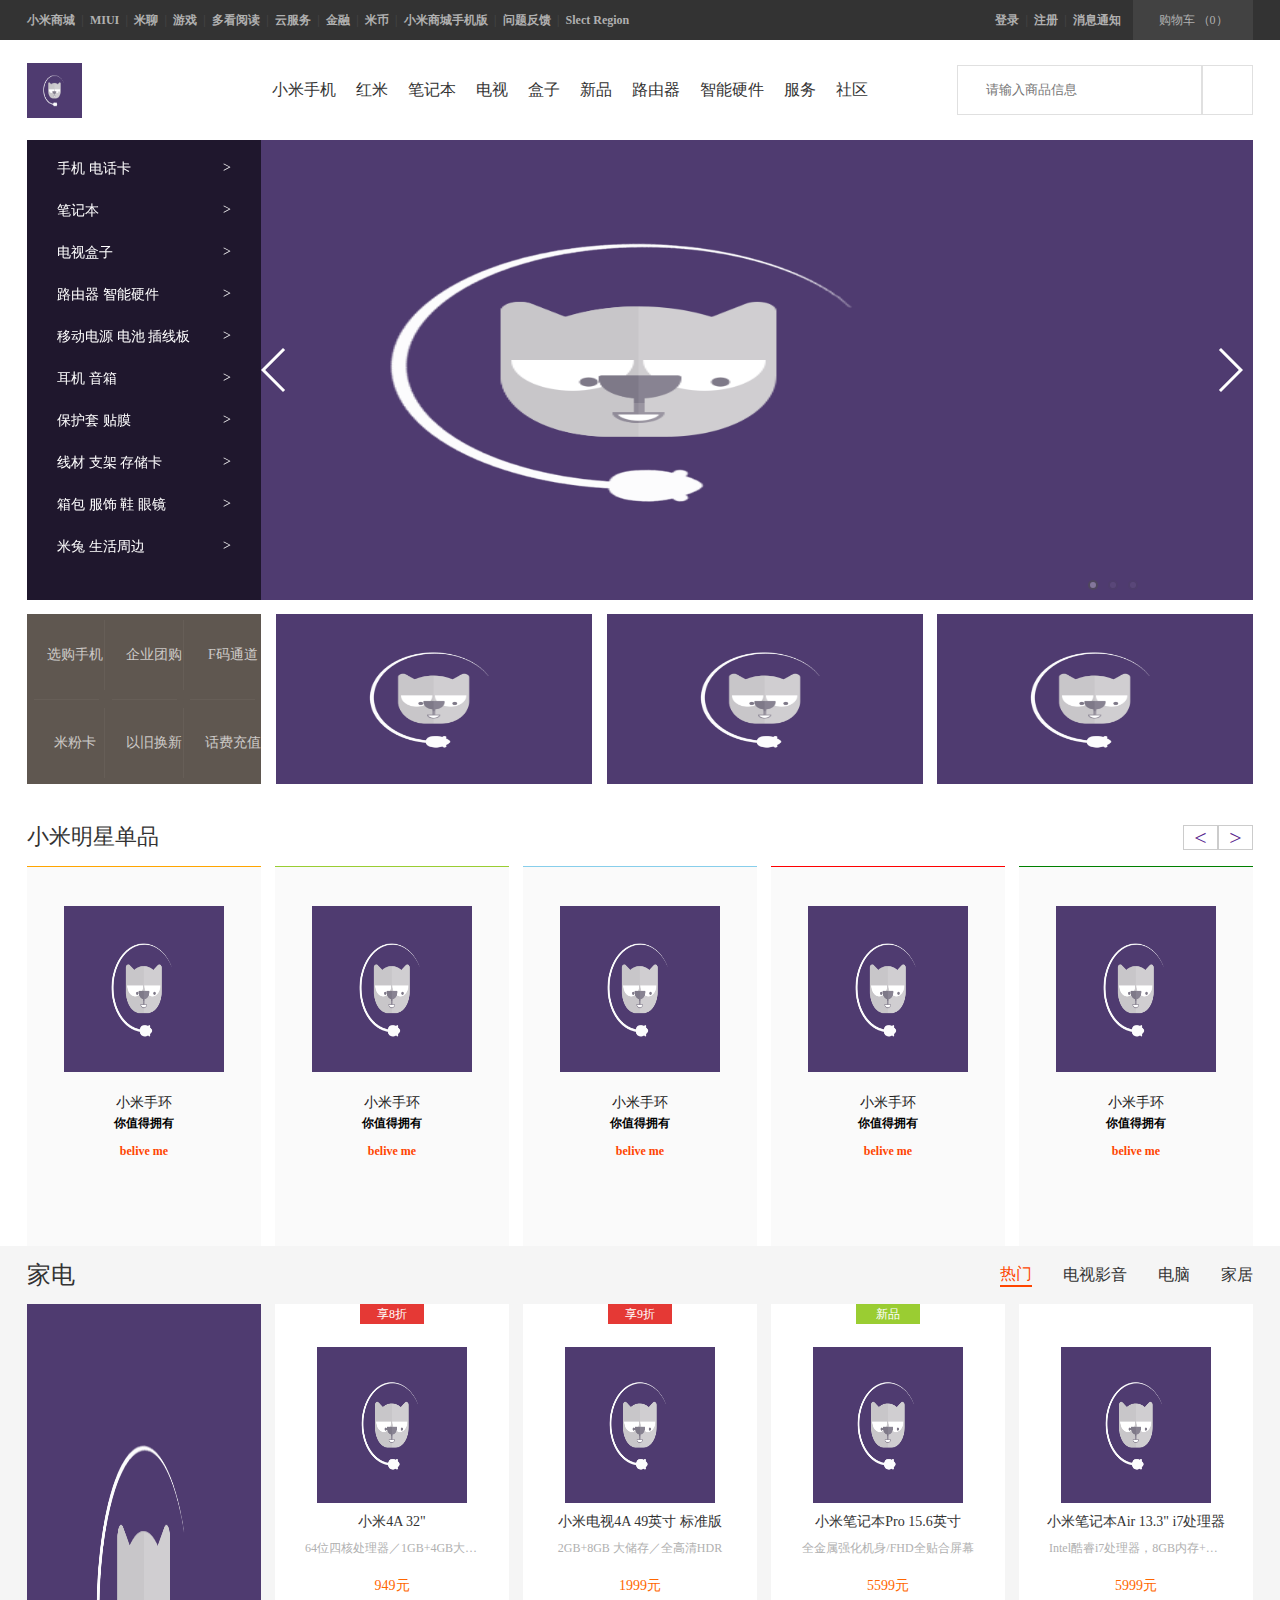
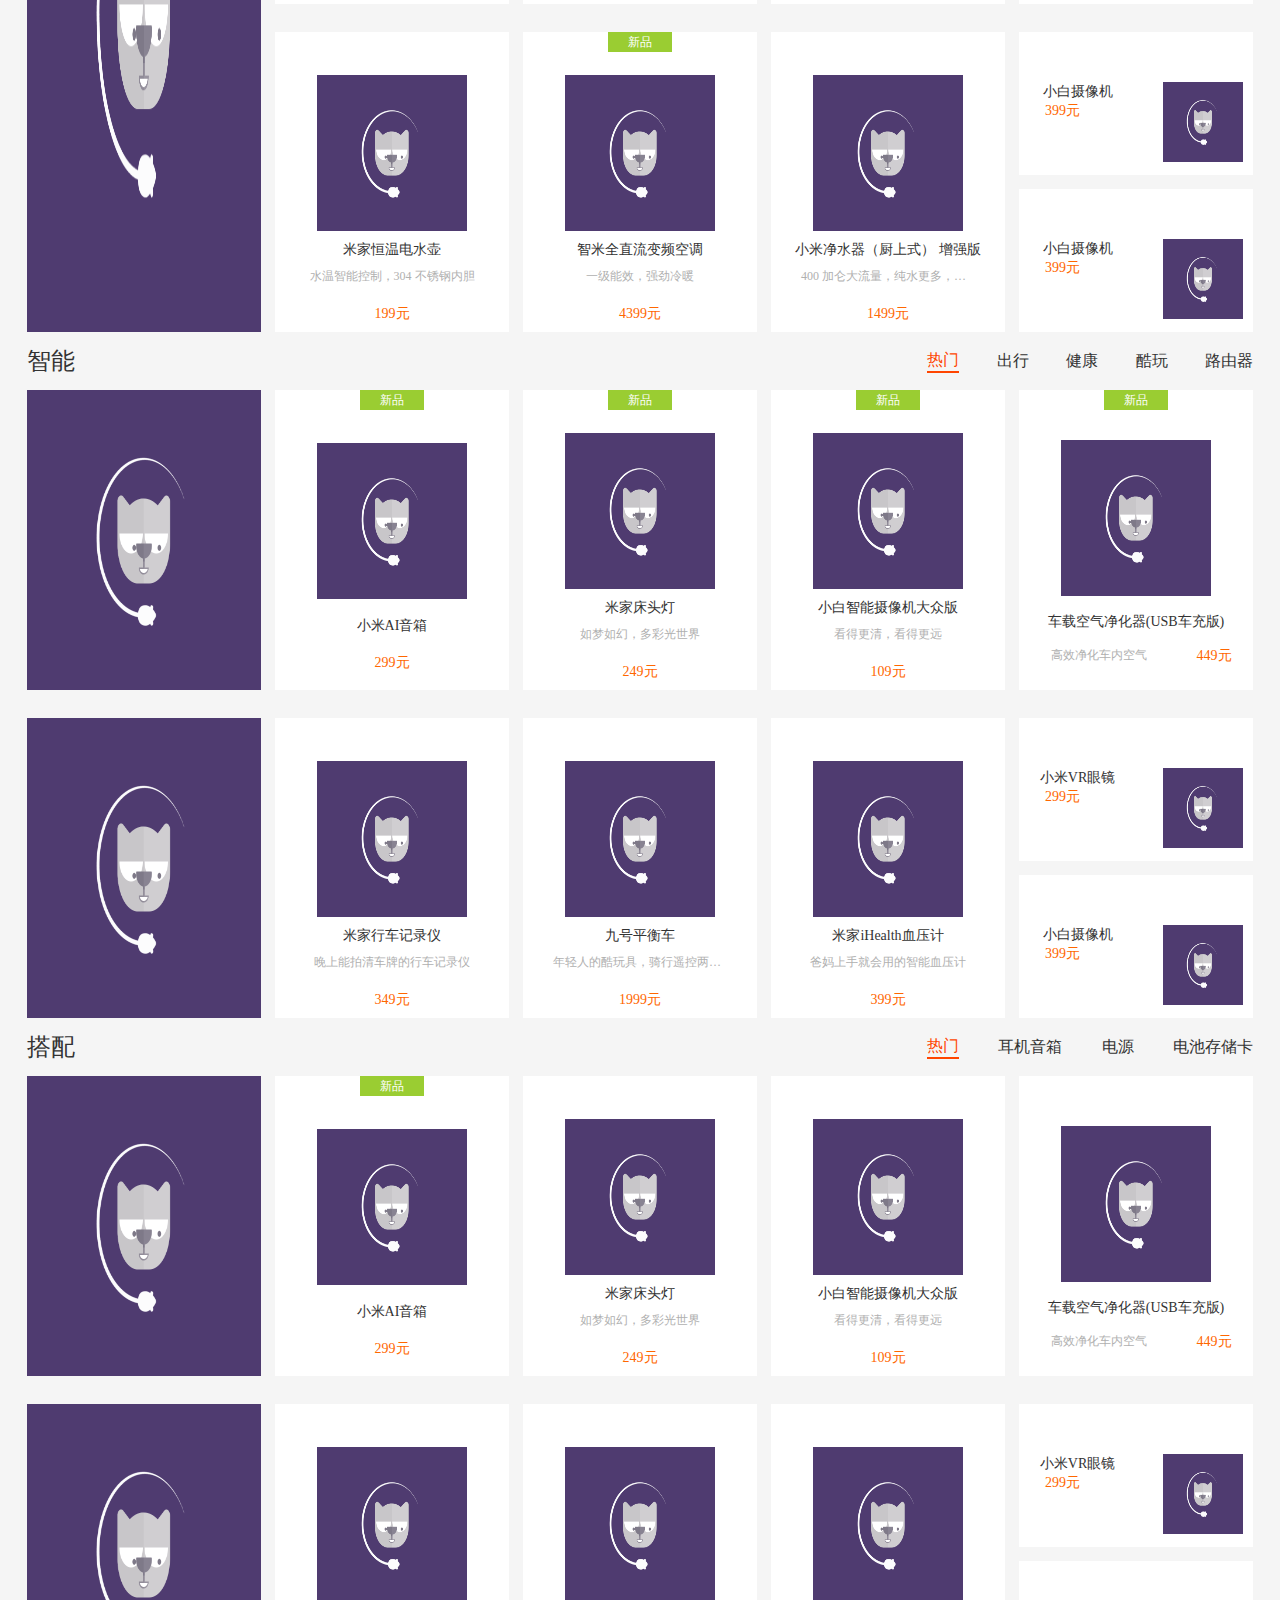
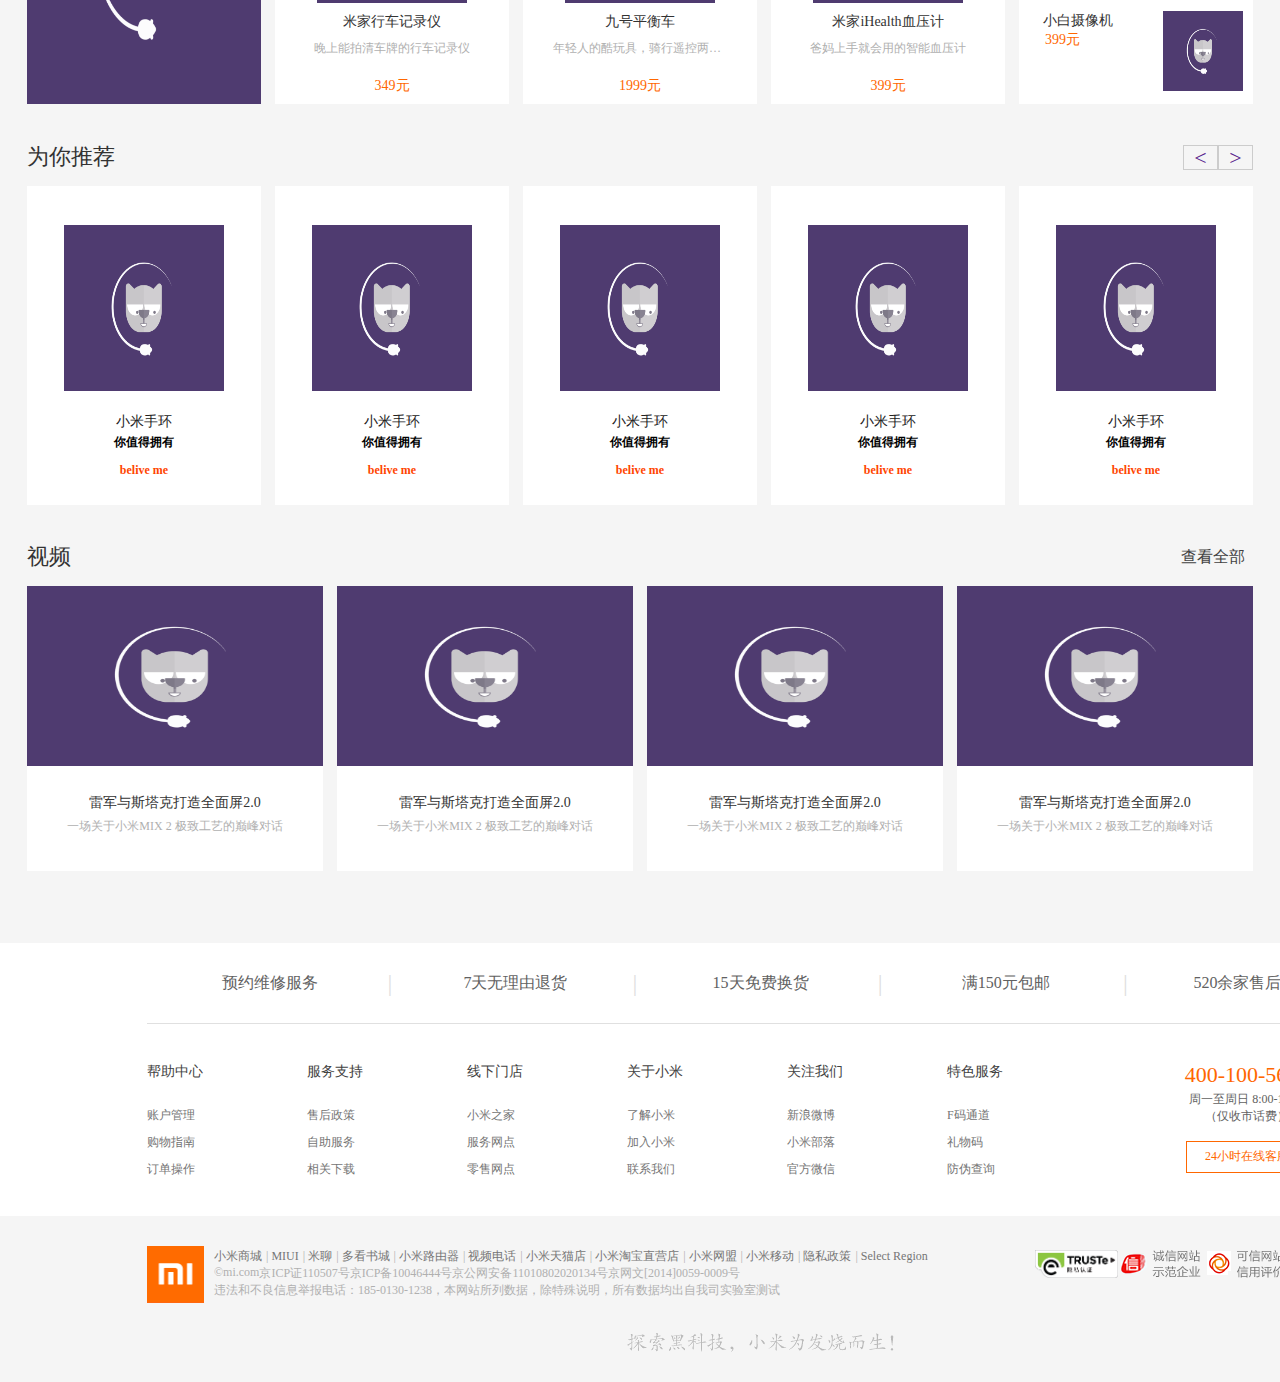
<file: index.html>
<!DOCTYPE html>
<html lang="en">
<head>
	<meta charset="UTF-8">
	<title>小米官网</title>
	<link rel="stylesheet" href="css/xiaomi.css">
	<link rel="stylesheet" href="css/base.css">
	<link rel="stylesheet" href="https://at.alicdn.com/t/font_461545_2go5ibiu8s7i7ldi.css">
	<link rel="stylesheet" href="css/swiper.min.css">
	<script src="js/jquery-min.js"></script>
	<script src="js/swiper.min.js"></script>
	<link rel="Shortcut Icon" href="imge/logo2.ico" >
</head>
<body>
	<!-- 头部开始 -->
	<div class="head">
		<div class="head-neikuan">
			<div class="head-left">
				<h5 class="head-wenzi">小米商城</h5>
				<h5 class="head-shu">|</h5>
				<h5 class="head-wenzi">MIUI</h5>
				<h5 class="head-shu">|</h5>
				<h5 class="head-wenzi">米聊</h5>
				<h5 class="head-shu">|</h5>
				<h5 class="head-wenzi">游戏</h5>
				<h5 class="head-shu">|</h5>
				<h5 class="head-wenzi">多看阅读</h5>
				<h5 class="head-shu">|</h5>
				<h5 class="head-wenzi">云服务</h5>
				<h5 class="head-shu">|</h5>
				<h5 class="head-wenzi">金融</h5>
				<h5 class="head-shu">|</h5>
				<h5 class="head-wenzi">米币</h5>
				<h5 class="head-shu">|</h5>
				<h5 class="head-wenzi">小米商城手机版</h5>
				<h5 class="head-shu">|</h5>
				<h5 class="head-wenzi">问题反馈</h5>
				<h5 class="head-shu">|</h5>
				<h5 class="head-wenzi">Slect Region</h5>
			</div>
			<div class="head-right">
				<h5 class="head-wenzi">登录</h5>
				<h5 class="head-shu">|</h5>
				<h5 class="head-wenzi">注册</h5>
				<h5 class="head-shu">|</h5>
				<h5 class="head-wenzi">消息通知</h5>
				<a href="" class="buy">
					<span class="iconfont icon-gouwuche"></span>
					<span>购物车</span>
					<span>（0）</span>
				</a>
				
			</div>
		</div>
		
	</div>
	<!-- 头部结束 -->
	<!-- 导航开始 -->
	<div class="nav-neikuan floor">
		<div class="logo">
			<img attr="imge/logo-footer.png" src="imge/dongtu.gif" alt="">
		</div>
		<div class="nav-wenzi">
			<a href="" class="nav-font">小米手机</a>
			<a href="" class="nav-font">红米</a>
			<a href="" class="nav-font">笔记本</a>
			<a href="" class="nav-font">电视</a>
			<a href="" class="nav-font">盒子</a>
			<a href="" class="nav-font">新品</a>
			<a href="" class="nav-font">路由器</a>
			<a href="" class="nav-font">智能硬件</a>
			<a href="" class="nav-font">服务</a>
			<a href="" class="nav-font">社区</a>
		</div>

		<div class="nav-search">
			<input type="text" placeholder="请输入商品信息" class="sousuo">
			<input type="button" class="nav-btn iconfont" value="&#xe63d">
		</div>
	</div>
	<!-- 导航结束 -->
	<div class="banner swiper-container floor">
		<div class="swiper-wrapper">
			<div class="banner-img swiper-slide">
			<img attr="imge/b1.jpg" src="imge/dongtu.gif" alt=""></div>

			<div class="banner-img swiper-slide">
			<img attr="imge/b2.jpg" src="imge/dongtu.gif" alt=""></div>
			<div class="banner-img swiper-slide">
			<img attr="imge/b3.jpg" src="imge/dongtu.gif" alt=""></div>
		</div>
		<div class="banner-nav">
			<div class="banner-itm"><span>手机 电话卡</span><span> > </span></div>
			<div class="banner-itm"><span>笔记本</span><span> > </span></div>
			<div class="banner-itm"><span>电视盒子</span><span> > </span></div>
			<div class="banner-itm"><span>路由器 智能硬件</span><span> > </span></div>
			<div class="banner-itm"><span>移动电源 电池 插线板</span><span> > </span></div>
			<div class="banner-itm"><span>耳机 音箱</span><span> > </span></div>
			<div class="banner-itm"><span>保护套 贴膜</span><span> > </span></div>
			<div class="banner-itm"><span>线材 支架 存储卡</span><span> > </span></div>
			<div class="banner-itm"><span>箱包 服饰 鞋 眼镜</span><span> > </span></div>
			<div class="banner-itm"><span></span>米兔 生活周边<span> > </span></div>

		</div>
		<div class="banner-btn lbtn swiper-button-prev swiper-button-white"></div>
		<div class="banner-btn rbtn swiper-button-next swiper-button-white"></div>
	    <ul class="banner-pages swiper-pagination ">
<!-- <li></li>
	    	<li></li>
	    	<li></li>
	    	<li></li>
	    	<li></li>
	    	<li></li>
	    	<li></li> -->
	    </ul>
	</div>
	<!-- 列表开始 -->
	<div class="list floor">
		<div class="list-tu tu1 ">
			<div class="list-icon">
				<a href="" class="iconfont icon-xuangoushouji1"></a>
				<a href="">选购手机</a>
			</div>
			<div class="list-shuxian"></div>
			<div class="list-icon">
				<a href="" class="iconfont icon-liwu"></a>
				<a href="">企业团购</a>
			</div>
			<div class="list-shuxian"></div>
			<div class="list-icon">
				<a href="" class="iconfont icon-fma"></a>
				<a href="">F码通道</a>
			</div>
			<div class="list-shuxian1 list-shuxian2"></div>
			<div class="list-shuxian1"></div>
			<div class="list-shuxian1 list-shuxian3"></div>
			<div class="list-icon">
				<a href="" class="iconfont icon-mifenqia"></a>
				<a href="">米粉卡</a>
			</div>
			<div class="list-shuxian"></div>
			<div class="list-icon">
				<a href="" class="iconfont icon-yijiuhuanxin"></a>
				<a href="">以旧换新</a>
			</div>
			<div class="list-shuxian"></div>
			<div class="list-icon">
				<a href="" class="iconfont icon-huafeichongzhi"></a>
				<a href="">话费充值</a>
			</div>
		</div>
		<a class="list-tu tu3"><img attr="imge/xmad_15094575641081_SxnJl.jpg" src="imge/dongtu.gif" alt=""></a>
		<a class="list-tu "><img attr="imge/xmad_15082490327258_ktOhq.jpg" src="imge/dongtu.gif" alt=""></a>
		<a class="list-tu tu2"><img attr="imge/xmad_15067798057483_gquZc.jpg" src="imge/dongtu.gif" alt=""></a>
	</div>
	<!-- 列表结束 -->
	<!-- 单品开始 -->
	<div class="danpin floor">
		<div class="danpin-top">
			<div class="danpin-left">小米明星单品</div>
			<div class="danpin-right">
				<a href=""> < </a>
				<a href=""> > </a>
			</div>
		</div>
		<div class="danpin-bottom">
			<div class="danpin-contant contant1">
				<a href="" class="danpin-tu">
					<img attr="imge/6ef55907-bbed-49be-a2bb-be0821b5f7b8.png" src="imge/dongtu.gif" alt="">
				</a>
				<a href="" class="danpin-wenzi1">小米手环</a>
				<h5 class="danpinwenzi2">你值得拥有</h5>
				<h5 class="danpinwenzi3">belive me</h5>
			</div>

			<div class="danpin-contant contant2">
				<a href="" class="danpin-tu">
					<img attr="imge/de35852a-1be5-4ef5-846f-dcdd2efcfea6.png" src="imge/dongtu.gif" alt="">
				</a>
				<a href="" class="danpin-wenzi1">小米手环</a>
				<h5 class="danpinwenzi2">你值得拥有</h5>
				<h5 class="danpinwenzi3">belive me</h5>
			</div>

			<div class="danpin-contant contant3">
				<a href="" class="danpin-tu">
					<img attr="imge/xmad_14972549116226_tZpod.png" src="imge/dongtu.gif" alt="">
				</a>
				<a href="" class="danpin-wenzi1">小米手环</a>
				<h5 class="danpinwenzi2">你值得拥有</h5>
				<h5 class="danpinwenzi3">belive me</h5>
			</div>

			<div class="danpin-contant contant4">
				<a href="" class="danpin-tu">
					<img attr="imge/xmad_15078617619273_gRwzn.png" src="imge/dongtu.gif" alt="">
				</a>
				<a href="" class="danpin-wenzi1">小米手环</a>
				<h5 class="danpinwenzi2">你值得拥有</h5>
				<h5 class="danpinwenzi3">belive me</h5>
			</div>

			<div class="danpin-contant contant5">
				<a href="" class="danpin-tu tu5">
					<img attr="imge/725a37e3-78b7-4298-8098-c40097bf179d.png" src="imge/dongtu.gif" alt="">
				</a>
				<a href="" class="danpin-wenzi1">小米手环</a>
				<h5 class="danpinwenzi2">你值得拥有</h5>
				<h5 class="danpinwenzi3">belive me</h5>
			</div>

		</div>
	</div>
	<!-- 单品结束 -->
	<!-- 商品开始 -->
	<div class="goods">
		<div class="jiadian floor">
			<div class="jiadian-top">
				<h2 class="h2">家电</h2>
				<div class="jiandian-wenzi">
					<a href="" class="jiadian-active">热门</a>
					<a href="">电视影音</a>
					<a href="">电脑</a>
					<a href="">家居</a>
				</div>
			</div>
			<div class="jiadian-bottom">
				<div class="jiadian-left">
					<img attr="imge/1.jpg" src="imge/dongtu.gif" alt="">
				</div>
				<div class="jiadian-right">
					<div class="jiadian-itm">
						<div class="jiadian-itm1">享8折</div>
						<a href="" class="jiadian-itm2">
							<img attr="imge/2.jpg" src="imge/dongtu.gif" alt="">
						</a>
						<a href="" class="jiadian-itm3">小米4A 32"</a>
						<span class="jiadian-itm4">64位四核处理器／1GB+4GB大内存
						</span>
						<span class="jiadian-itm5">949元</span>
						<a href="" class="jiadian-itm6"></a>
					</div>


					<div class="jiadian-itm">
						<div class="jiadian-itm1">享9折</div>
						<a href="" class="jiadian-itm2">
							<img attr="imge/3.png" src="imge/dongtu.gif" alt="">
						</a>
						<a href="" class="jiadian-itm3">小米电视4A 49英寸 标准版</a>
						<span class="jiadian-itm4">2GB+8GB 大储存／全高清HDR
						</span>
						<span class="jiadian-itm5">1999元</span>
						<a href="" class="jiadian-itm6"></a>
					</div>

					<div class="jiadian-itm">
						<div class="jiadian-itm1">新品</div>
						<a href="" class="jiadian-itm2">
							<img attr="imge/4.jpg" src="imge/dongtu.gif" alt="">
						</a>
						<a href="" class="jiadian-itm3">小米笔记本Pro 15.6英寸</a>
						<span class="jiadian-itm4">全金属强化机身/FHD全贴合屏幕
						</span>
						<span class="jiadian-itm5">5599元</span>
						<a href="" class="jiadian-itm6"></a>
					</div>

					<div class="jiadian-itm">
						<div class="jiadian-itm1"></div>
						<a href="" class="jiadian-itm2">
							<img attr="imge/5.jpg" src="imge/dongtu.gif" alt="">
						</a>
						<a href="" class="jiadian-itm3">小米笔记本Air 13.3" i7处理器</a>
						<span class="jiadian-itm4">Intel酷睿i7处理器，8GB内存+256GB
						</span>
						<span class="jiadian-itm5">5999元</span>
						<a href="" class="jiadian-itm6"></a>
					</div>

					<div class="jiadian-itm">
						<div class="jiadian-itm1">享八折</div>
						<a href="" class="jiadian-itm2">
							<img attr="imge/6.jpg" src="imge/dongtu.gif" alt="">
						</a>
						<a href="" class="jiadian-itm3">米家恒温电水壶</a>
						<span class="jiadian-itm4">水温智能控制，304 不锈钢内胆
						</span>
						<span class="jiadian-itm5">199元</span>
						<a href="" class="jiadian-itm6"></a>
					</div>

					<div class="jiadian-itm">
						<div class="jiadian-itm1">新品</div>
						<a href="" class="jiadian-itm2">
							<img attr="imge/7.jpg" src="imge/dongtu.gif" alt="">
						</a>
						<a href="" class="jiadian-itm3">智米全直流变频空调</a>
						<span class="jiadian-itm4">一级能效，强劲冷暖
						</span>
						<span class="jiadian-itm5">4399元</span>
					</div>

					<div class="jiadian-itm">
						<div class="jiadian-itm1">享八折</div>
						<a href="" class="jiadian-itm2">
							<img attr="imge/8.jpg" src="imge/dongtu.gif" alt="">
						</a>
						<a href="" class="jiadian-itm3">小米净水器（厨上式） 增强版</a>
						<span class="jiadian-itm4">400 加仑大流量，纯水更多，废水更少
						</span>
						<span class="jiadian-itm5">1499元</span>
						<a href="" class="jiadian-itm6"></a>
					</div>

					<div class="jiadian-itms">
						<div class="jiadian-itms1">
							<div class="jiadian-itms2">
							<a href="" class="jiadian-itm3">小白摄像机</a>
							<span class="jiadian-itm5">399元</span>
							</div>
							<div class="jiadian-itms3">
								<img attr="imge/9.jpg" src="imge/dongtu.gif" alt="">
							</div>
						</div>
						<div class="jiadian-itms1">
							<div class="jiadian-itms2">
							<a href="" class="jiadian-itm3">小白摄像机</a>
							<span class="jiadian-itm5">399元</span>
							</div>
							<div class="jiadian-itms3">
								<img attr="imge/9.jpg" src="imge/dongtu.gif" alt="">
							</div>
						</div>
					</div>

				</div>
			</div>
		</div>

		<div class="jiadian floor">
			<div class="jiadian-top">
				<h2 class="h2">智能</h2>
				<div class="jiandian-wenzi zhineng-wenzi">
					<a href="" class="jiadian-active">热门</a>
					<a href="">出行</a>
					<a href="">健康</a>
					<a href="">酷玩</a>
					<a href="">路由器</a>
				</div>
			</div>
			<div class="jiadian-bottom">
				
				<div class="jiadian-right zhineng-right">
					<div class="jiadian-itm">
						<a href="" class="jiadian-left">
							<img attr="imge/2.1.jpg" src="imge/dongtu.gif" alt="">
						</a>
					</div>

					<div class="jiadian-itm">
						<div class="jiadian-itm1 zhineng-1">新品</div>
						<a href="" class="jiadian-itm2">
							<img attr="imge/2.3.jpg" src="imge/dongtu.gif" alt="">
						</a>
						<a href="" class="jiadian-itm3 tiantian-1">小米AI音箱</a>
						<span class="jiadian-itm5">299元</span>
						<a href="" class="jiadian-itm6"></a>
					</div>

					<div class="jiadian-itm">
						<div class="jiadian-itm1 zhineng-1">新品</div>
						<a href="" class="jiadian-itm2">
							<img attr="imge/2.4.jpg" src="imge/dongtu.gif" alt="">
						</a>
						<a href="" class="jiadian-itm3">米家床头灯</a>
						<span class="jiadian-itm4">如梦如幻，多彩光世界
						</span>
						<span class="jiadian-itm5">249元</span>
						<a href="" class="jiadian-itm6"></a>
					</div>

					<div class="jiadian-itm">
						<div class="jiadian-itm1 zhineng-1">新品</div>
						<a href="" class="jiadian-itm2">
							<img attr="imge/2.5.jpg" src="imge/dongtu.gif" alt="">
						</a>
						<a href="" class="jiadian-itm3">小白智能摄像机大众版</a>
						<span class="jiadian-itm4">看得更清，看得更远
						</span>
						<span class="jiadian-itm5">109元</span>
						<a href="" class="jiadian-itm6"></a>
					</div>

					<div class="jiadian-itm">
						<div class="jiadian-itm1 zhineng-1">新品</div>
						<a href="" class="jiadian-itm2">
							<img attr="imge/2.6.jpg" src="imge/dongtu.gif" alt="">
						</a>
						<a href="" class="jiadian-itm3">车载空气净化器(USB车充版)</a>
						<span class="jiadian-itm4">高效净化车内空气
						</span>
						<span class="jiadian-itm5">449元</span>
						<a href="" class="jiadian-itm6"></a>
					</div>

					<div class="jiadian-itm">
						<a href="" class="jiadian-left">
							<img attr="imge/2.2.jpg" src="imge/dongtu.gif" alt="">
						</a>
					</div>

					<div class="jiadian-itm">
						<div class="jiadian-itm1">新品</div>
						<a href="" class="jiadian-itm2">
							<img attr="imge/2.7.jpg" src="imge/dongtu.gif" alt="">
						</a>
						<a href="" class="jiadian-itm3">米家行车记录仪</a>
						<span class="jiadian-itm4">晚上能拍清车牌的行车记录仪
						</span>
						<span class="jiadian-itm5">349元</span>
						<a href="" class="jiadian-itm6"></a>
					</div>

					<div class="jiadian-itm">
						<div class="jiadian-itm1"></div>
						<a href="" class="jiadian-itm2">
							<img attr="imge/2.8.jpg" src="imge/dongtu.gif" alt="">
						</a>
						<a href="" class="jiadian-itm3">九号平衡车</a>
						<span class="jiadian-itm4">年轻人的酷玩具，骑行遥控两种玩法
						</span>
						<span class="jiadian-itm5">1999元</span>
						<a href="" class="jiadian-itm6"></a>
					</div>

					<div class="jiadian-itm">
						<div class="jiadian-itm1 zhineng-1"></div>
						<a href="" class="jiadian-itm2">
							<img attr="imge/2.9.jpg" src="imge/dongtu.gif" alt="">
						</a>
						<a href="" class="jiadian-itm3">米家iHealth血压计</a>
						<span class="jiadian-itm4">爸妈上手就会用的智能血压计
						</span>
						<span class="jiadian-itm5">399元</span>
						<a href="" class="jiadian-itm6"></a>
					</div>

					<div class="jiadian-itms">
						<div class="jiadian-itms1">
							<div class="jiadian-itms2">
							<a href="" class="jiadian-itm3">小米VR眼镜</a>
							<span class="jiadian-itm5">299元</span>
							</div>
							<div class="jiadian-itms3">
								<img attr="imge/2.10.jpg" src="imge/dongtu.gif" alt="">
							</div>
						</div>
						<div class="jiadian-itms1">
							<div class="jiadian-itms2">
							<a href="" class="jiadian-itm3">小白摄像机</a>
							<span class="jiadian-itm5">399元</span>
							</div>
							<div class="jiadian-itms3">
								<img attr="imge/9.jpg" src="imge/dongtu.gif" alt="">
							</div>
						</div>
					</div>

				</div>
			</div>
		</div>

		<div class="jiadian floor">
			<div class="jiadian-top">
				<h2 class="h2">搭配</h2>
				<div class="jiandian-wenzi zhineng-wenzi">
					<a href="" class="jiadian-active">热门</a>
					<a href="">耳机音箱</a>
					<a href="">电源</a>
					<a href="">电池存储卡</a>
				</div>
			</div>
			<div class="jiadian-bottom">
				
				<div class="jiadian-right zhineng-right">
					<div class="jiadian-itm">
						<a href="" class="jiadian-left">
							<img attr="imge/3.1.jpg" src="imge/dongtu.gif" alt="">
						</a>
					</div>

					<div class="jiadian-itm">
						<div class="jiadian-itm1 dapei-1">新品</div>
						<a href="" class="jiadian-itm2">
							<img attr="imge/3.2.jpg" src="imge/dongtu.gif" alt="">
						</a>
						<a href="" class="jiadian-itm3 tiantian-1">小米AI音箱</a>
						<span class="jiadian-itm5">299元</span>
						<a href="" class="jiadian-itm6"></a>
					</div>

					<div class="jiadian-itm">
						<div class="jiadian-itm1 dapei-1"></div>
						<a href="" class="jiadian-itm2">
							<img attr="imge/3.3.jpg" src="imge/dongtu.gif" alt="">
						</a>
						<a href="" class="jiadian-itm3">米家床头灯</a>
						<span class="jiadian-itm4">如梦如幻，多彩光世界
						</span>
						<span class="jiadian-itm5">249元</span>
						<a href="" class="jiadian-itm6"></a>
					</div>

					<div class="jiadian-itm">
						<div class="jiadian-itm1 dapei-1"></div>
						<a href="" class="jiadian-itm2">
							<img attr="imge/3.4.jpg" src="imge/dongtu.gif" alt="">
						</a>
						<a href="" class="jiadian-itm3">小白智能摄像机大众版</a>
						<span class="jiadian-itm4">看得更清，看得更远
						</span>
						<span class="jiadian-itm5">109元</span>
						<a href="" class="jiadian-itm6"></a>
					</div>

					<div class="jiadian-itm">
						<div class="jiadian-itm1 dapei-1"></div>
						<a href="" class="jiadian-itm2">
							<img attr="imge/3.5.jpg" src="imge/dongtu.gif" alt="">
						</a>
						<a href="" class="jiadian-itm3">车载空气净化器(USB车充版)</a>
						<span class="jiadian-itm4">高效净化车内空气
						</span>
						<span class="jiadian-itm5">449元</span>
						<a href="" class="jiadian-itm6"></a>
					</div>

					<div class="jiadian-itm">
						<a href="" class="jiadian-left">
							<img attr="imge/3.6.jpg" src="imge/dongtu.gif" alt="">
						</a>
					</div>

					<div class="jiadian-itm">
						<div class="jiadian-itm1"></div>
						<a href="" class="jiadian-itm2">
							<img attr="imge/3.7.jpg" src="imge/dongtu.gif" alt="">
						</a>
						<a href="" class="jiadian-itm3">米家行车记录仪</a>
						<span class="jiadian-itm4">晚上能拍清车牌的行车记录仪
						</span>
						<span class="jiadian-itm5">349元</span>
						<a href="" class="jiadian-itm6"></a>
					</div>

					<div class="jiadian-itm">
						<div class="jiadian-itm1"></div>
						<a href="" class="jiadian-itm2">
							<img attr="imge/3.8.jpg" src="imge/dongtu.gif" alt="">
						</a>
						<a href="" class="jiadian-itm3">九号平衡车</a>
						<span class="jiadian-itm4">年轻人的酷玩具，骑行遥控两种玩法
						</span>
						<span class="jiadian-itm5">1999元</span>
						<a href="" class="jiadian-itm6"></a>
					</div>

					<div class="jiadian-itm">
						<div class="jiadian-itm1 dapei-1"></div>
						<a href="" class="jiadian-itm2">
							<img attr="imge/3.9.jpg" src="imge/dongtu.gif" alt="">
						</a>
						<a href="" class="jiadian-itm3">米家iHealth血压计</a>
						<span class="jiadian-itm4">爸妈上手就会用的智能血压计
						</span>
						<span class="jiadian-itm5">399元</span>
						<a href="" class="jiadian-itm6"></a>
					</div>

					<div class="jiadian-itms">
						<div class="jiadian-itms1">
							<div class="jiadian-itms2">
							<a href="" class="jiadian-itm3">小米VR眼镜</a>
							<span class="jiadian-itm5">299元</span>
							</div>
							<div class="jiadian-itms3">
								<img attr="imge/3.10.jpg" src="imge/dongtu.gif" alt="">
							</div>
						</div>
						<div class="jiadian-itms1">
							<div class="jiadian-itms2">
							<a href="" class="jiadian-itm3">小白摄像机</a>
							<span class="jiadian-itm5">399元</span>
							</div>
							<div class="jiadian-itms3">
								<img attr="imge/9.jpg" src="imge/dongtu.gif" alt="">
							</div>
						</div>
					</div>

				</div>
			</div>
		</div>

		<div class="tuijian floor">
			<div class="danpin-top">
				<div class="danpin-left">为你推荐</div>
				<div class="danpin-right">
					<a href=""> < </a>
					<a href=""> > </a>
				</div>
			</div>
			<div class="tuijian-bottom">
				<div class="danpin-contant contant1 weini">
					<a href="" class="danpin-tu">
						<img attr="imge/4.1.jpg" src="imge/dongtu.gif" alt="">
					</a>
					<a href="" class="danpin-wenzi1">小米手环</a>
					<h5 class="danpinwenzi2">你值得拥有</h5>
					<h5 class="danpinwenzi3">belive me</h5>
				</div>

				<div class="danpin-contant contant2 weini">
					<a href="" class="danpin-tu">
						<img attr="imge/4.2.jpg" src="imge/dongtu.gif" alt="">
					</a>
					<a href="" class="danpin-wenzi1">小米手环</a>
					<h5 class="danpinwenzi2">你值得拥有</h5>
					<h5 class="danpinwenzi3">belive me</h5>
				</div>

				<div class="danpin-contant contant3 weini">
					<a href="" class="danpin-tu">
						<img attr="imge/4.3.jpg" src="imge/dongtu.gif" alt="">
					</a>
					<a href="" class="danpin-wenzi1">小米手环</a>
					<h5 class="danpinwenzi2">你值得拥有</h5>
					<h5 class="danpinwenzi3">belive me</h5>
				</div>

				<div class="danpin-contant contant4 weini">
					<a href="" class="danpin-tu">
						<img attr="imge/4.4.jpg" src="imge/dongtu.gif" alt="">
					</a>
					<a href="" class="danpin-wenzi1">小米手环</a>
					<h5 class="danpinwenzi2">你值得拥有</h5>
					<h5 class="danpinwenzi3">belive me</h5>
				</div>

				<div class="danpin-contant contant5 weini">
					<a href="" class="danpin-tu tu5">
						<img attr="imge/4.5.jpg" src="imge/dongtu.gif" alt="">
					</a>
					<a href="" class="danpin-wenzi1">小米手环</a>
					<h5 class="danpinwenzi2">你值得拥有</h5>
					<h5 class="danpinwenzi3">belive me</h5>
				</div>
		</div>
	</div>
	
	<div class="vido floor">
		<div class="danpin-top">
			<div class="danpin-left">视频</div>
			<div class="vido-right">
				<a href="" class="iconfont icon-fanhui2 vido-right fanhui"></a>
				<a href="" class="vido-right chakan">查看全部</a>
			</div>
		</div>

		<div class="vido-bottom">
			<div class="vido-itm">
				<div class="vido-itm1">
					<img attr="imge/s1.jpg" src="imge/dongtu.gif" alt="">
					<a href="" class="iconfont icon-status-play-copy play"></a>
				</div>
				<a href="" class="vido-wenzi1">雷军与斯塔克打造全面屏2.0</a>
				<span class="vido-wenzi2">一场关于小米MIX 2 极致工艺的巅峰对话</span>
			</div>

			<div class="vido-itm">
				<div class="vido-itm1">
					<img attr="imge/s2.jpg" src="imge/dongtu.gif" alt="">
					<a href="" class="iconfont icon-status-play-copy play"></a>
				</div>
				<a href="" class="vido-wenzi1">雷军与斯塔克打造全面屏2.0</a>
				<span class="vido-wenzi2">一场关于小米MIX 2 极致工艺的巅峰对话</span>
			</div>

			<div class="vido-itm">
				<div class="vido-itm1">
					<img attr="imge/s3.jpg" src="imge/dongtu.gif" alt="">
					<a href="" class="iconfont icon-status-play-copy play"></a>
				</div>
				<a href="" class="vido-wenzi1">雷军与斯塔克打造全面屏2.0</a>
				<span class="vido-wenzi2">一场关于小米MIX 2 极致工艺的巅峰对话</span>
			</div>

			<div class="vido-itm">
				<div class="vido-itm1">
					<img attr="imge/s4.jpg" src="imge/dongtu.gif" alt="">
					<a href="" class="iconfont icon-status-play-copy play"></a>
				</div>
				<a href="" class="vido-wenzi1">雷军与斯塔克打造全面屏2.0</a>
				<span class="vido-wenzi2">一场关于小米MIX 2 极致工艺的巅峰对话</span>
			</div>
			
		</div>
	</div>

	</div>
	<!-- 商品结束 -->
	<!-- 联系开始 -->
	<div class="kong"></div>
	<div class="lianxi">

		<div class="weixiu">
		<div class="wx1">
			<a href="" class="iconfont icon-weixiupingtai yuyue"></a>
			<a href="" class="fuwu">预约维修服务</a>
			<h5 class="wx1-shuxian">|</h5>
		</div>

		<div class="wx1">
			<a href="" class="iconfont icon-tianwuliyoutuihuo yuyue"></a>
			<a href="" class="fuwu">7天无理由退货</a>
			<h5 class="wx1-shuxian">|</h5>
		</div>

		<div class="wx1">
			<a href="" class="iconfont icon-tian yuyue"></a>
			<a href="" class="fuwu">15天免费换货</a>
			<h5 class="wx1-shuxian">|</h5>
		</div>

		<div class="wx1">
			<a href="" class="iconfont icon-baoyou yuyue"></a>
			<a href="" class="fuwu">满150元包邮</a>
			<h5 class="wx1-shuxian">|</h5>
		</div>
			
		<div class="wx1">
			<a href="" class="iconfont icon-weibiaoti- yuyue"></a>
			<a href="" class="fuwu">520余家售后网点</a>
		</div>	
		</div>
		<div class="weixiu-2">
			<div class="bangzhu">
				<span class="bangzhu-wenzi">帮助中心</span>
				<a href="" class="bangzhu-wenzi2">账户管理</a>
				<a href="" class="bangzhu-wenzi2">购物指南</a>
				<a href="" class="bangzhu-wenzi2">订单操作</a>
			</div>	

			<div class="bangzhu">
				<span class="bangzhu-wenzi">服务支持</span>
				<a href="" class="bangzhu-wenzi2">售后政策</a>
				<a href="" class="bangzhu-wenzi2">自助服务</a>
				<a href="" class="bangzhu-wenzi2">相关下载</a>
			</div>	

			<div class="bangzhu">
				<span class="bangzhu-wenzi">线下门店</span>
				<a href="" class="bangzhu-wenzi2">小米之家</a>
				<a href="" class="bangzhu-wenzi2">服务网点</a>
				<a href="" class="bangzhu-wenzi2">零售网点</a>
			</div>

			<div class="bangzhu">
				<span class="bangzhu-wenzi">关于小米</span>
				<a href="" class="bangzhu-wenzi2">了解小米</a>
				<a href="" class="bangzhu-wenzi2">加入小米</a>
				<a href="" class="bangzhu-wenzi2">联系我们</a>
			</div>	

			<div class="bangzhu">
				<span class="bangzhu-wenzi">关注我们</span>
				<a href="" class="bangzhu-wenzi2">新浪微博</a>
				<a href="" class="bangzhu-wenzi2">小米部落</a>
				<a href="" class="bangzhu-wenzi2">官方微信</a>
			</div>
			<div class="bangzhu">
				<span class="bangzhu-wenzi">特色服务</span>
				<a href="" class="bangzhu-wenzi2">F码通道</a>
				<a href="" class="bangzhu-wenzi2">礼物码</a>
				<a href="" class="bangzhu-wenzi2">防伪查询</a>
			</div>
			<div class="kefu">
				<p class="kefu-wenzi">400-100-5678</p>
				<p class="kefu-wenzi1">周一至周日 8:00-18:00</p>
				<p class="kefu-wenzi1">（仅收市话费）</p>
				<div href="" class="kefu2">
				<a href="" class="iconfont icon-daohangxinxi xinxi">24小时在线客服</a>
				</div>

			</div>			
		</div>
		<div class="mi">
			<div class="mi1">
			
				<div class="mitu">
					<img src="imge/logo-footer.png" alt="">
				</div>
			
				
				<p class="mi2">
					<a href="" class="mizi">小米商城</a>
					<span class="shu2"> | </span>
					<a href="" class="mizi">MIUI</a>
					<span class="shu2"> | </span>
					<a href="" class="mizi">米聊</a>
					<span class="shu2"> | </span>
					<a href="" class="mizi">多看书城</a>
					<span class="shu2"> | </span>
					<a href="" class="mizi">小米路由器</a>
					<span class="shu2"> | </span>
					<a href="" class="mizi">视频电话</a>
					<span class="shu2"> | </span>
					<a href="" class="mizi">小米天猫店</a>
					<span class="shu2"> | </span>
					<a href="" class="mizi">小米淘宝直营店</a>
					<span class="shu2"> | </span>
					<a href="" class="mizi">小米网盟</a>
					<span class="shu2"> | </span>
					<a href="" class="mizi">小米移动</a>
					<span class="shu2"> | </span>
					<a href="" class="mizi">隐私政策</a>
					<span class="shu2"> | </span>
					<a href="" class="mizi">Select Region</a>
				</p>
				<div class="mi3">
					<a href="" class="mi3-1">
						<img src="imge/m4.png" alt="">
					</a>
					<a href="" class="mi3-1">
						<img src="imge/m3.png" alt="">
					</a>
					<a href="" class="mi3-1">
						<img src="imge/m2.png" alt="">
					</a>
					<a href="" class="mi3-2">
						<img src="imge/m1.png" alt="">
					</a>
				</div>
				<p class="mi4">
					<a href="" class="mizi4">©mi.com</a>
					<span class="mizi4"> 京ICP证110507号 </span>
					<a href="" class="mizi4">京ICP备10046444号</a>
					<a href="" class="mizi4">京公网安备11010802020134号</a>
					<a href="" class="mizi4">京网文[2014]0059-0009号</a>
					<span class="mizi4"> 违法和不良信息举报电话：185-0130-1238，本网站所列数据，除特殊说明，所有数据均出自我司实验室测试
					</span>

				</p>
			</div>
			<div class="mi5">
				<img src="imge/666.png" alt="">
			</div>
		</div>

	</div>
	<!-- 联系结束 -->

</body>
</html>

<script> 
var mySwiper = new Swiper('.swiper-container', {
	autoplay: 1000,//可选选项，自动滑动
	effect : 'fade',
	pagination: '.swiper-pagination',
	loop:true,
})


let floor = document.querySelectorAll(".floor");
document.onscroll = function(){
	var scrollTop=0; 
	if(document.documentElement&&document.documentElement.scrollTop){ 
	scrollTop=document.documentElement.scrollTop; 
	}else if(document.body){ 
	scrollTop=document.body.scrollTop; 
	} 
	for(let i = 0;i < floor.length;i++){
		if(scrollTop > floor[i].offsetTop - 200){
			var images=$('img',floor[i]);//获取该楼层中所有的图片
			for(var j=0;j<images.length;j++){//将该楼层所有的图片路径转换为相应attr属性中的路径值
				var attr=images[j].getAttribute('attr');
				images[j].setAttribute('src',attr);
				images.src=attr;     
			}
		}
	}
}

</script>
</file>
<file: css/xiaomi.css>
.head{
	width: 100%;
	height: 40px;
	background-color: #333;
}
.head-wenzi{
	color: #b0b0b0;
	float: left;
	line-height: 40px;
	font-size: 12px;
	font-family: '微软雅黑'，'苹方';
	cursor: pointer;
	/* 设置光标样式 */
}
.head-wenzi:hover{
	color: #fff;
}
.head-neikuan{
	width: 1226px;
	height: 40px;
	margin: 0 auto;
}
.head-shu{
	float: left;
	margin: 0 6px;
	color: #424242;
	line-height: 40px;
}
.head-left{
	float: left;
}
.head-right{
	float: right;
}
.nav-neikuan{
	width: 1226px;
	height: 100px;
	margin: 0 auto;
	overflow: hidden;
}
.logo{
	width: 55px;
	height: 55px;
	background-color: yellow;
	margin-top: 22.5px;
	float: left;
}
.nav-wenzi{
	float: left;
	margin-left: 190px;
	line-height: 100px;
	margin-right: 20px;
	color: #333;
	font-size: 16px;
}
.nav-font{
	float: left;
	margin-right: 20px;
	color: #333;
	font-size: 16px;
}
.nav-font:hover{
	color: red;
}
.nav-search{
	width: 296px;
	height: 50px;
	background-color: pink;
	float: right;
	margin-top: 25px;

}
.sousuo{
	width: 243px;
	height: 48px;
	border: 1px solid #e0e0e0;
	text-indent: 28px;
	outline:none;
}
.sousuo:focus{
	outline: 1px solid #ff6700;
}
.nav-btn{
	width: 51px;
	height: 50px;
	background-color: #fff;
	border: 1px solid #e0e0e0;
	float: right;
	outline:none;
}
.nav-btn:hover{
	background-color: #ff6700;
	color: #fff;
}
.iconfont{
	color: #616161;
}

.list{
	width: 1226px;
	height: 170px;
	margin: 0 auto;
	margin-top: 14px;
}
.list-tu{
	width: 316px;
	height: 170px;
	background-color: #5f5750;
	float: left;
	transition: all 0.2s linear;
}
.tu1{
	width: 234px;
	display: flex;
	flex-wrap: wrap;
	justify-content: space-between;
	align-content: space-between;

}
.list-shuxian{
	align-self: center;
}
.list-shuxian2{
	margin-left: 6.5px;
}
.list-shuxian3{
	margin-right: 6.5px;
}
.tu2{
	float: right;
}
.tu3{
	margin: 0 15px;
}
.list-tu:hover{
	box-shadow: 0px 10px 18px 5px rgba(0, 0, 0, 0.4);
}
.danpin{
	width: 1226px;
	height: 438px;
	margin: 0 auto;
	margin-top: 24px;
}
.danpin-top{
	width: 1226px;
	height: 58px;
	line-height: 58px;
	font-size: 22px;
	font-weight: 200;
	color: #333;
}
.danpin-left{
	float: left;
}
.danpin-right{
	width: 70px;
	height: 25px;
	float: right;
	margin-top: 16.5px;
}
.danpin-right a{
	width: 33px;
	height: 23px;
	float: left;
	border: 1px solid #ccc;
	line-height: 23px;
	text-align: center;
}
.danpin-bottom{
	width: 1226px;
	height: 380px;

}
.danpin-contant{
	width: 234px;
	height: 340px;
	background-color: #fafafa;
	border-top: 1px solid orange;
	padding-top: 39px;
	float: left;
	margin-right: 14px; 
}
.danpin-tu{
	width: 160px;
	height: 166px;
	background-color: #fafafa;
	margin: 0 auto;
	display: block; 
}
.danpin-wenzi1{
	font-size: 14px;
	font-weight: 400;
	color: #212121;
	display: block;
	margin-top: 22px;
	text-align: center;
}
.danpinwenzi2{
	font-size: 12px;
	color: #000;
	font-style:normal;
	text-align: center;
	margin-top: 3px; 
}
.danpinwenzi3{
	font-size: 12px;
	color: orangered;
	font-style:normal;
	text-align: center;
	margin-top: 12px; 	
}
.contant2{
	border-top-color: yellowgreen;
}
.contant3{
	border-top-color: skyblue;
}
.contant4{
	border-top-color: red;
}
.contant5{
	border-top-color: green;
	margin: 0;
}
.buy{
	display: block;
	float: left;
	width: 120px;
	height: 40px;
	background-color: #424242;
	margin-left: 12px;
	color: #b0b0b0;
	font-size: 12px;
	line-height: 40px;
	text-align: center;
}
.buy .iconfont{
	font-size: 12px;
}
.buy span:hover{
	color: orangered;
	background-color: white;
}
.list-icon{
	width: 76px;
	height: 82px;
	background-color: #5f5750;
	display: flex;
	flex-wrap: wrap;
	justify-content: center;
	align-content: center;

}
.list-icon .iconfont{
	padding: 0 10px;
}
.list-shuxian{
	width: 1px;
	height: 70px;
	background-color: #665e57;
}
.list-shuxian1{
	width: 65px;
	height: 1px;
	background-color: #665e57;
}
.list-icon a{
	color: rgba(255, 255, 255, 0.7);
	font-size: 14px;
}
.list-icon .iconfont{
	font-size: 24px;
}
.list-icon:hover a{
	color: rgb(255, 255, 255);
}
.goods{
	width: 100%;
	background-color: #f5f5f5;
	overflow: hidden;
}
.jiadian{
	width: 1226px;
	height: 686px;
	margin: 0 auto;
/* 	margin-left:10px; */ 
}
.jiadian-top{
	width: 100%;
	height: 58px;
	display: flex;
	/* 指定弹性盒子 */
	flex-wrap: wrap;
	/* 指定换行 */
	justify-content: space-between;
	/* 指定水平方向对齐方式 */
	align-items: center;
	/* 指定垂直对其方式 */
}
.jiandian-wenzi{
	width: 253px;
	display: flex;
	/* 指定弹性盒子 */
	flex-wrap: wrap;
	/* 指定换行 */
	justify-content: space-between;
	/* 指定水平方向对齐方式 */
	align-items: center;
	/* 指定垂直对其方式 */
}
.zhineng-wenzi{
	width: 326px;
	display: flex;
	/* 指定弹性盒子 */
	flex-wrap: wrap;
	/* 指定换行 */
	justify-content: space-between;
	/* 指定水平方向对齐方式 */
	align-items: center;
	/* 指定垂直对其方式 */
}
.jiadian-top a{
	font-size: 22px;
	font-weight:200; 
	color:#333; 
}
.jiandian-wenzi a{
	font-size: 16px;
	color: #333;
	transition: : all 0.5s linear;
}
.jiandian-wenzi a:hover,.jiandian-wenzi .jiadian-active{
	/* 群组选择器 */
	color: orangered;
	border-bottom: 2px solid orangered;
}
.jiadian-bottom{
	width: 100%;
	height: 628px;
	display: flex;
	/* 指定弹性盒子 */
	flex-wrap: wrap;
	/* 指定换行 */
	justify-content: space-between;
	/* 指定水平方向对齐方式 */
}
.jiadian-left{
	width: 234px;
	height: 100%;
	background-color: red;
}
.jiadian-right{
	width: 978px;
	height: 100%;
	display: flex;
	flex-wrap: wrap;
	justify-content: space-between;
	align-content: space-between;
}
.jiadian-itm{
	width: 234px;
	height: 300px;
	background-color: #fff;
	display: flex;
	flex-wrap: wrap;
	justify-content: center;
	position: relative;
	overflow: hidden;
}
.jiadian-itm:hover .jiadian-itm6{
	bottom: 0px;
}
.jiadian-itm1{
	width: 64px;
	height: 20px;
	background-color: #e53935;
	font-size: 12px;
	color: #fff;
	line-height: 20px;
	text-align: center;
	margin: 0 70px ;
}
.jiadian-itm2{
	display: block;
	width: 150px;
	height: 156px;
	background-color: #fff;
	margin-top: 14px;
}
.jiadian-itm3{
	font-size: 14px;
	color: #333;
	padding: 0 20px;
}
.tiantian-1{
	font-size: 14px;
    font-weight: 400;
    text-align: center;
	color: #333;
	margin: 0 30px;
}
.jiadian-itm4{
	margin: 0 10px 10px;
	font-size: 12px;
	color: #b0b0b0;
	padding: 0 20px;
	text-overflow: ellipsis;
    white-space: nowrap;
    overflow: hidden;
}
.jiadian-itm5{
	font-size: 14px;
	color: #ff6700;
	padding: 0 20px;
}
.jiadian-itm:nth-child(3) .jiadian-itm1,.jiadian-itm:nth-child(6) .jiadian-itm1{
	background-color: yellowgreen;
}
.jiadian-itm:nth-child(4) .jiadian-itm1,.jiadian-itm:nth-child(5) .jiadian-itm1,
.jiadian-itm:nth-child(7) .jiadian-itm1,.jiadian-itm:nth-child(8) .jiadian-itm1{
	background-color: rgba(0, 0, 0, 0);
}
.jiadian-itms{
	width: 234px;
	height: 300px;
}
.jiadian-itms1{
	width: 234px;
	height: 93px;
	background-color: #fff;
	padding-top: 50px;
}
.jiadian-itms1:nth-child(2){
	margin-top: 14px;
}
.jiadian-itms2{
	width: 50%;
	float: left;
	text-align: center;
}
.jiadian-itms2 .jiadian-itm5{
	padding: 0px;
	margin-right: 30px;
}
.jiadian-itms3{
	width: 80px;
	height: 80px;
	float: right;
	background-color: #f5f5f5;
	margin-right: 10px;
}
.zhineng-right{
	width: 100%;
}
.jiadian-itm:nth-child(2) .zhineng-1,.jiadian-itm:nth-child(3) .zhineng-1,.jiadian-itm:nth-child(4) .zhineng-1,
.jiadian-itm:nth-child(5) .zhineng-1{
	background-color: yellowgreen;
}
.jiadian-itm:nth-child(9) .zhineng-1{
	background-color: rgba(0, 0, 0, 0);
}
.jiadian-itm:nth-child(2) .dapei-1{
	background-color: yellowgreen;
}
.jiadian-itm:nth-child(3) .dapei-1,.jiadian-itm:nth-child(9) .dapei-1{
	background-color: rgba(0, 0, 0, 0);
}
.jiadian-itm:hover,.jiadian-itms1:hover,.jiadian-left:hover,.weini:hover,.vido-itm:hover{
	box-shadow: 0px 10px 18px 5px rgba(0, 0, 0, 0.1);
	transform: translateY(-2px);
}
.jiadian-itm,.jiadian-itms1,.jiadian-itm6,.weini,.vido-itm{
	transition: all .2s linear;
}
.jiadian-itm6{
	width: 100%;
	height: 80px;
	background-color: orangered;
	position: absolute;
	bottom: -80px;
}
.tuijian{
	width: 1226px;
	height: 378px;
	margin: 0 auto;
	margin-top: 24px;
	
}
.tuijian-bottom{
	width: 100%;
	height: 320px;
}
.tuijian .danpin-contant{
	border: 0;
	height: 280px;
	background-color: #fff;
}
.vido{
	width: 1226px;
	height: 343px;
	margin: 0 auto;
	margin-top: 22px;
}
.vido-right{
	height: 100%;
	float: right;
}
.vido-right:hover a{
	color: #ff6700;
}
.chakan{
	font-size: 16px;
	color: #424242;
}
.vido-right .fanhui{
	font-size: 20px;
	color: #424242;
	margin-left: 8px
}
.vido-bottom{
	width: 100%;
	height: 285px;
	display: flex;
	flex-wrap: wrap;
	justify-content: space-between;	
}
.vido-itm{
	width: 296px;
	height: 100%;
	background-color: #fff;
}
.vido-itm a:hover{
	color: #ff6700;
}
.vido-itm1{
	width: 296px;
	height: 180px;
	background-color: black;
	position: relative;
	/* 根据它定位 */
}
.vido-itm1 a:hover{
	color: #ff6700;
}
.vido-itm1 .play{
	position: absolute;
	left: 20px;
	bottom: 10px;
 	font-size: 30px;
    line-height: 20px;
    color: #fff;
}
.vido-wenzi1{
	font-size: 14px;
    color: #333;
    display: block;
    text-align: center;
    margin-top: 28px;
}
.vido-wenzi2{
    font-size: 12px;
    color: #b0b0b0;
    display: block;
    text-align: center;
    margin-top: 6px;
}
.h2{
	font-weight: 200;
	line-height: 58px;
	color: #333;
}
.lianxi{
	width: 1520px;
	height: 272px;
}
.weixiu{
	width: 1226px;
	height: 80px;
	margin: 0 auto;
	line-height: 80px;
	display: flex;
	/* 指定弹性盒子 */
	flex-wrap: wrap;
	/* 指定换行 */
	justify-content: space-between;
	/* 指定水平方向对齐方式 */
	border-bottom: 1px solid #e0e0e0;
}
.wx1:hover a{
	color: #ff6700;
}
.wx1{
	width: 20%;
	height: 100%;
	text-align: center;
}
.wx1 .yuyue{
	margin-right: 6px;
    font-size: 24px;
    line-height: 24px;
    color:#616161; 
}
.fuwu{
	width: 100%;
	font-size: 16px;
    line-height: 25px;
    text-align: center;
    color: #616161;
}
.wx1-shuxian{
	font-size:24px;
	font-weight: 1; 
	float: right;
	margin: 0 ;
	color: #e0e0e0;
	line-height: 80px;
}
.weixiu-2{
	width: 1226px;
	height: 112px;
	margin: 0 auto;
	padding: 40px 0;
}
.bangzhu{
	width: 160px;
	height: 112px;
	float: left;
    margin: 0;
}
.bangzhu a:hover{
	color: #ff6700;
}
.bangzhu-wenzi{
	display: block;
	margin: -1px 0 26px 0;
    font-size: 14px;
    line-height: 1.25;
    color: #424242;

}
.bangzhu-wenzi2{
	color: #757575;
	display: block;
    text-align: left;
	margin: 10px 0 0;
    font-size: 12px;
}
.kefu{
	width: 252px;
	height: 112px;
	float: right;
	margin: 0;
}
.kefu-wenzi{
	margin: 0 0 5px;
    font-size: 22px;
    line-height: 1;
    color: #ff6700;
    text-align: center;
}
.kefu-wenzi1{
    font-size: 12px;
    color: #616161;
    text-align: center;
}
.kefu2{
	
	width: 120px;
	height: 30px;
	background-color: #fff;
	margin: 16px auto;
	border: 1px solid #b0b0b0;
	border-color: #ff6700;
	text-align: center;    
}
.kefu2:hover a{
	color: #fff;
}
.kefu2:hover{
	background-color: #ff6700;
}
.kefu2 .xinxi{
	font-size: 12px;
    line-height: 28px;
    color: #ff6700;    
}
.mi{
	width: 1520px;
	height: 106px;
	padding: 30px 0;
	background-color: #f5f5f5;
}
.mi1{
	width: 1226px;
	height: 57px;
	margin: 0 auto;
}
.mitu{
	width: 57px;
	height: 57px;
	float: left;
	margin-right: 10px;
}
.mi2{
	margin: 0;
    float: left;	
}
.mi2 a:hover{
	color: #ff6700;	
}
.mizi{
	font-size: 12px;
	color: #757575;
	cursor: auto;
}
.shu2{
	color: #b0b0b0;
	font-size: 12px;
	line-height: 18px;
}
.mi3{
	float: right;
	margin-top: 4px;
}
.mi3-1{
	width: 85px;
	height: 28px;
	float: right;
}
.mi3-2{
	width: 83px;
	height: 28px;
	float: right;
}
.mi4{
    width: 718px;
    height: 35px;
    float: left;
}
.mi4 a:hover{
	color: #ff6700;
}
.mizi4{
	font-size: 12px;
	color: #b0b0b0;
	float: left;
}
.mi5{
	margin: 30px auto 0;
	width: 267px;
	height: 19px;
}
.banner{
	width: 1226px;
	height: 460px;
	margin: 0 auto;
	background-color: pink;
	position: relative;
}
.banner-img{
	width: 100%;
	height: 100%;
	background-color: skyblue;
}
.banner-nav{
	width: 234px;
	height: 420px;
	background-color: rgba(0, 0, 0, 0.6);
	position: absolute;
	left: 0;
	top: 0;
	padding: 20px 0;
	z-index: 999;
}
.banner-itm{
	width: 174px;
	height: 42px;
	padding: 0 30px;
	font-size: 14px;
	color: #fff;
}
.banner-itm span:nth-child(2){
	float: right;
}
.banner-itm:hover{
	background-color: #ff6700;
}
.banner-btn{
	width: 41px;
	height: 69px;
	position: absolute;
	top: 0;
	bottom: 0;
	margin: auto;
	z-index: 999;
	font-size: 40px;
	color: #757575;
	font-weight: lighter;
}
.banner-btn:hover{
	background-color: rgba(0, 0, 0, 0.4);
	color: #fff;
}
.banner .lbtn{
	left:234px;	
}
.rbtn{
	right: 0;
}
.banner .banner-pages{
	width: 140px!important;
	height: 10px;
	position: absolute;
	right: 30px;
	left: auto!important;
	bottom: 10px!important;
	z-index: 999;
}
.banner-pages .swiper-pagination-bullet{
	width: 6px;
	height: 6px;
	background-color: rgba(255, 255, 255, 0.3);
	border-radius: 50%;
	float: left;
	margin: 0 5px;
	border: 2px solid rgba(0, 0, 0, 0.4);
}
.kong{
	width: 100%;
	height: 72px;
	background-color: #f5f5f5;
}
</file>
<file: css/base.css>
*{
	margin: 0;
	padding: 0;
	text-decoration: none;
	font-family: '微软雅黑','苹方';
	list-style: none;
}
img{
	width: 100%;
	height: 100%;
}
@font-face {
  font-family: 'iconfont';  /* project id 461545 */
  src: url('https//at.alicdn.com/t/font_461545_2go5ibiu8s7i7ldi.eot');
  src: url('https//at.alicdn.com/t/font_461545_2go5ibiu8s7i7ldi.eot?#iefix') format('embedded-opentype'),
  url('https//at.alicdn.com/t/font_461545_2go5ibiu8s7i7ldi.woff') format('woff'),
  url('https//at.alicdn.com/t/font_461545_2go5ibiu8s7i7ldi.ttf') format('truetype'),
  url('https//at.alicdn.com/t/font_461545_2go5ibiu8s7i7ldi.svg#iconfont') format('svg');
}
</file>
